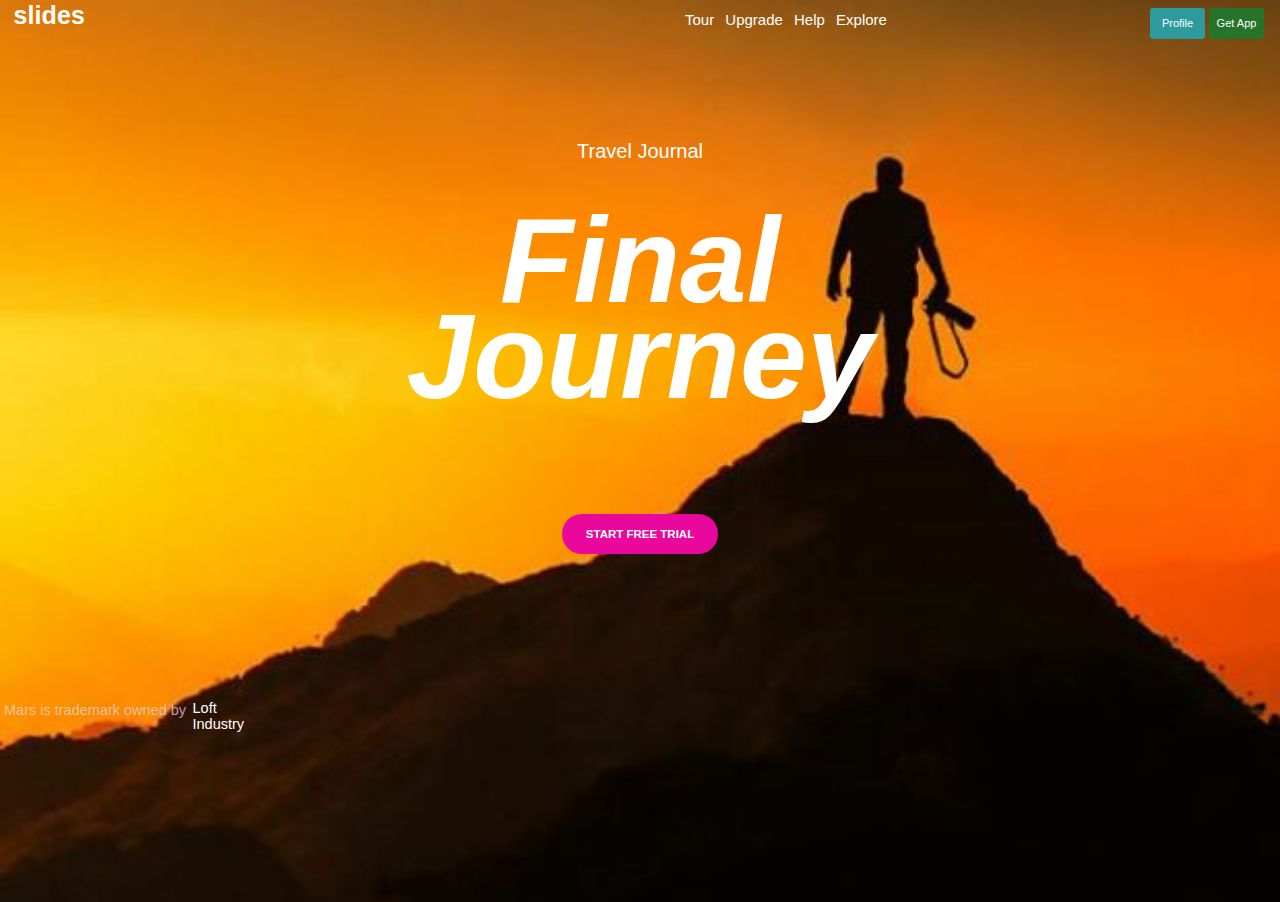
<file: index.html>
<!DOCTYPE html>
<html lang="en">
<head>
    <meta charset="UTF-8">
    <meta http-equiv="X-UA-Compatible" content="IE=edge">
    <meta name="viewport" content="width=device-width, initial-scale=1.0">
    <title>Document</title>
    <link rel="stylesheet" href="style.css">
    
</head>
<body>
    <div class="top">
        <div class="topleft">
            <b> slides</b>
        </div>
        <div class="topcenter">
            Tour Upgrade Help Explore
        </div>
        <div class="b">
            <input type="button" class="pro" value="Profile">
            <input type="button" class="get" value="Get App">
         </div> 
    </div>
    <div class="center">
        <p class="center1"> Travel Journal</p><br>
        <p class="center2">Final <br> Journey</p>
        <input type="button" class="center3" value="START FREE TRIAL">
    </div>
    <div class="bottom">
        <div class="bottomleft">
        Mars is trademark owned by
        <div class="sp">Loft Industry</div>
        </div>

        <div class="bottomright">
        Crafted with love at
        <div class="sp1">Designmodo</div>
        </div>
    </div>
    
</body>
</html>
</file>
<file: style.css>
@import url('https://fonts.googleapis.com/css2?family=Roboto:wght@100&display=swap');
body{
    background-image:url('edureka1.jpg');
    opacity: 1;
    background-size: cover;
    overflow-x: hidden;
    overflow-y: hidden;
    padding:1px;
    margin: 0px;
    height: 100vh;
}
.top{
    display: flex;
    flex-direction: row;
}
.topleft{
    font-size: 25px;
    font-weight: 600;
    margin-left: 0.5em;
    display: flex;
    justify-content:left;
    color: white;
    letter-spacing: 0.1px;
    font-family: Arial, Helvetica, sans-serif;
}
.topcenter{
    font-size: 15px;
    display: flex;
    justify-content: center;
    text-align: center;
    color: white;
    margin-top: 10px;
    margin-left: 600px;
    word-spacing: 7px;
    font-family: Arial, Helvetica, sans-serif;
    
}
.b{
    /*margin-top: -1.5%;*/
    /*margin-left: 85em;*/
    color: white;
    position: absolute;
    top: 8px;
    right: 16px;
      
}
.pro{
    background-color:rgb(45, 154, 158);
    width: 5em;
    height: 2.8em;
    font-size: 11px;
    border: none;
    border-radius: 3px;
    color: white;
    padding-top:-1.5em;
    font-weight: 300;
}
.get{
    background-color:rgb(37, 116, 41);
    width: 5em;
    height: 2.8em;
    font-size: 11px;
    border: none;
    border-radius: 3px;
    color: white;
    padding:-1.5em;
    font-weight: 300;
    text-align: center;
}
.center{
    text-align: center;
    margin: 7%;
    font-family: Arial, Helvetica, sans-serif;
}
.center1{
    color:white;
    margin-top: 5.5em;
    font-size: 20px;
    font-weight: lighter;
    height: 3.5em;
}
.center2{
    color:white;
    font-size: 120px;
    font-weight: bold;
    font-style: italic;
    /*font-family:'Roboto', sans-serif;*/
   font-family:"Inter",-apple-system,BlinkMacSystemFont,Segoe UI,Helvetica,Arial,sans-serif;
    margin-top: -0.3em;
    line-height: 0.8em;
}
.center3{
    background-color:rgb(233, 7, 158);
    color:white;
    width: 13.5em;
    height: 3.5em;
    border: none;
    border-radius: 50px;
    text-transform: capitalize;
    margin-top: -250em;
    padding: 10px;
    font-size: 11.5px;
    text-align: center;
    font-family: Arial, Helvetica, sans-serif;
    font-weight: bold;
}
.bottom{
    display: flex;
    flex-direction: row;
}
.bottomleft{
    font-size: 14.5px;
    color: rgba(223, 215, 215, 0.747);
    margin-top: 4em;
    margin-left: 3px;
    font-family: Arial, Helvetica, sans-serif;
}
.sp{
    color: rgb(255, 255, 255);
    margin-top: -1.2em;
    margin-left: 13em;
    display: flex;
    flex-direction: row;
    font-family: Arial, Helvetica, sans-serif;
    font-size: 14.5px;
}
.bottomright{
    font-size: 14.5px;
    color: rgba(223, 215, 215, 0.747);
    margin-top:4em;
    margin-left:72em;
    font-family: Arial, Helvetica, sans-serif;
}
.sp1{
    
        color: rgb(255, 255, 255);
        margin-top: -1.15em;
        margin-left: 8.8em;
}
</file>
